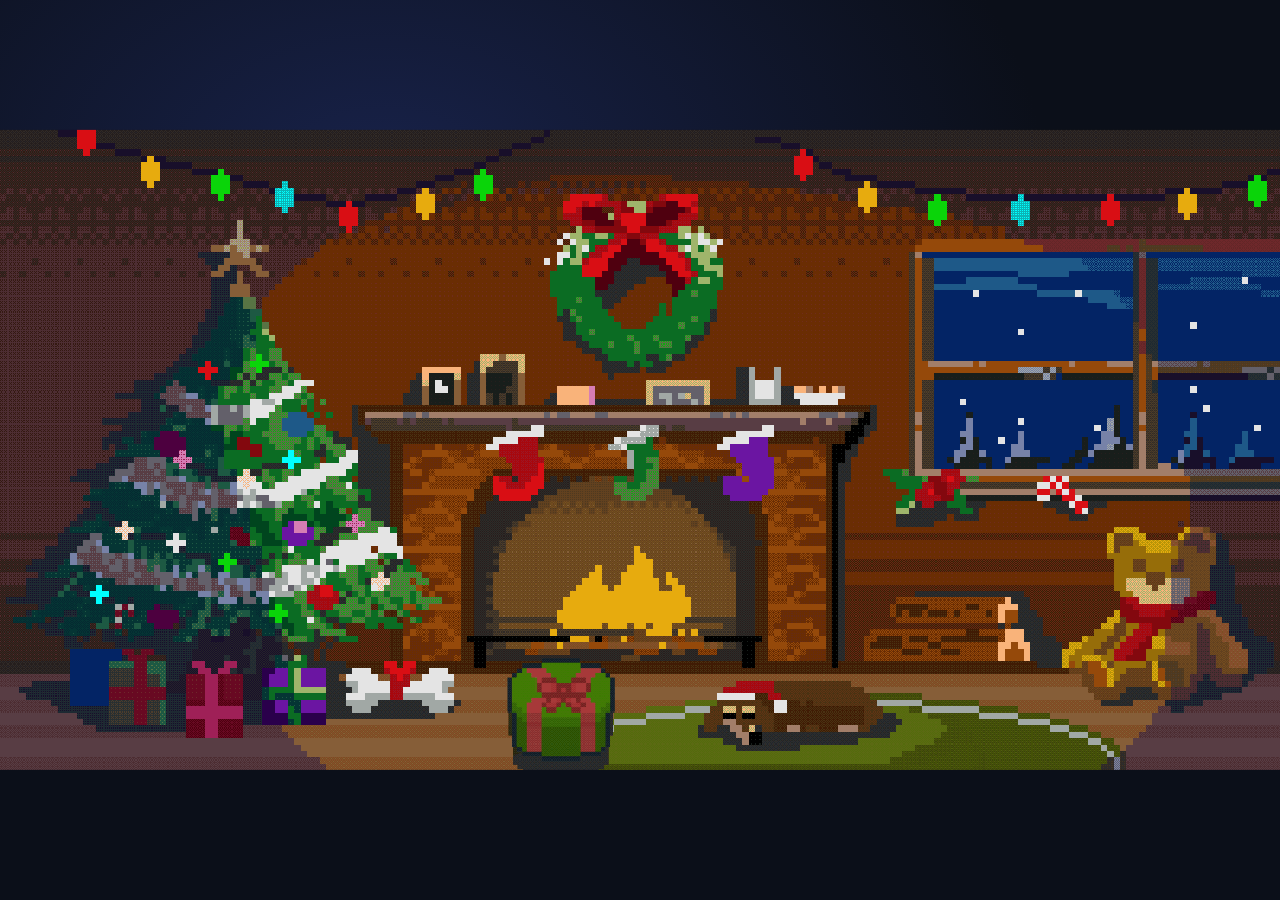
<file: index.html>
<!doctype html>
<html lang="en">
<head>
  <meta charset="UTF-8" />
  <meta name="viewport" content="width=device-width, initial-scale=1.0" />
  <title>Sophie Voice Trigger</title>
  
  <link rel="preconnect" href="https://fonts.googleapis.com">
  <link rel="preconnect" href="https://fonts.gstatic.com" crossorigin>
  <link href="https://fonts.googleapis.com/css2?family=Press+Start+2P&display=swap" rel="stylesheet">

  <link rel="stylesheet" href="styles.css" />
</head>
<body>
    <video id="presentVideo" class="bg-present" autoplay muted loop playsinline>
      <source src="assets/Idle.gif" type="video/gif" />
    </video>
  
    <audio id="bgMusic" loop>
      <source src="assets/music.mp3" type="audio/mp3" />
    </audio>

    <div id="message" class="christmas-text">Merry Beartempmas!</div>

  <script src="app.js"></script>
</body>
</html>
</file>
<file: styles.css>
:root {
  --bg: #0b0f19;
}

* { box-sizing: border-box; }

body {
  margin: 0;
  font-family: 'Press Start 2P', system-ui, sans-serif; 
  background: radial-gradient(1200px 800px at 30% 20%, #18224a 0%, var(--bg) 55%);
  min-height: 100vh;
  overflow: hidden;
  cursor: pointer;
}


.christmas-text {
  position: fixed;
  inset: 0;
  display: flex;
  align-items: flex-start;
  padding-top: 10vh;
  justify-content: center;
  z-index: 10;
  pointer-events: none;
  
  font-family: 'Press Start 2P', cursive; 
  font-size: clamp(24px, 5vw, 60px);      
  line-height: 1.5;
  text-align: center;
  
  
  color: #ff3333; 
  text-shadow: 
    4px 4px 0 #fff,   
    -2px -2px 0 #fff,  
    2px -2px 0 #fff,
    -2px 2px 0 #fff,
    2px 2px 0 #fff;
    
  
  opacity: 0;
  transform: scale(0.8) translateY(20px);
  transition: opacity 0.6s step-end, transform 0.6s cubic-bezier(0.175, 0.885, 0.32, 1.275);
}


.christmas-text.show {
  opacity: 1;
  transform: scale(1) translateY(0);
}


body::after {
  content: url("assets/Active.gif") url("assets/Trigger.gif");
  display: none;
}

body::before {
  content: "";
  position: fixed;
  inset: 0;
  background: url("assets/Idle.gif") center / cover no-repeat;
  background-size: contain;
  image-rendering: pixelated; 
  opacity: 1;             
  z-index: -1;
  pointer-events: none;
}

body.Trigger::before {
  background-image: url("assets/Trigger.gif");
}

body.Active::before {
  background-image: url("assets/Active.gif");
}


.bg-present {
  position: fixed;
  width: 420px;
  height: 420px;
  right: 760px;
  bottom: -60px;
  object-fit: contain;
  z-index: 0;       
  pointer-events: none;
}
</file>
